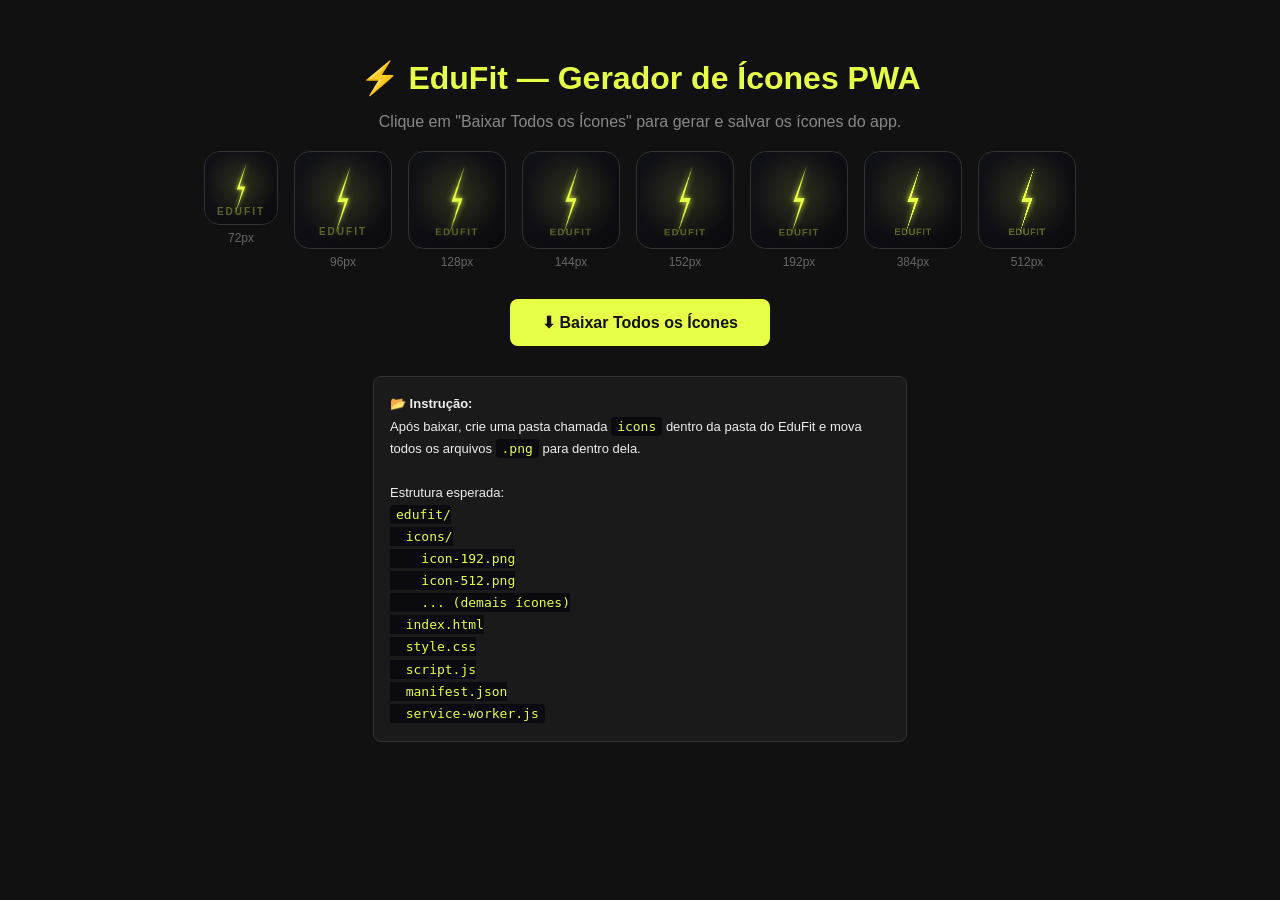
<file: gerar-icones.html>
<!DOCTYPE html>
<html lang="pt-BR">
<head>
  <meta charset="UTF-8"/>
  <title>EduFit — Gerador de Ícones</title>
  <style>
    body { font-family: sans-serif; background: #111; color: #eee; padding: 30px; text-align: center; }
    h1 { color: #e8ff47; margin-bottom: 8px; }
    p { color: #888; margin-bottom: 20px; }
    .icons { display: flex; flex-wrap: wrap; gap: 16px; justify-content: center; margin: 20px 0; }
    canvas { border-radius: 16px; border: 1px solid #333; }
    .icon-wrap { display: flex; flex-direction: column; align-items: center; gap: 6px; }
    .icon-wrap span { font-size: 12px; color: #666; }
    .btn { padding: 14px 32px; background: #e8ff47; color: #111; border: none;
           border-radius: 8px; font-size: 16px; font-weight: 700; cursor: pointer; margin: 10px; }
    .btn:hover { background: #cce033; }
    .note { background: #1a1a1a; border: 1px solid #333; border-radius: 8px;
            padding: 16px; text-align: left; max-width: 500px; margin: 20px auto; font-size: 13px; line-height: 1.7; }
    .note code { color: #e8ff47; background: #0a0a0f; padding: 2px 6px; border-radius: 4px; }
  </style>
</head>
<body>
  <h1>⚡ EduFit — Gerador de Ícones PWA</h1>
  <p>Clique em "Baixar Todos os Ícones" para gerar e salvar os ícones do app.</p>

  <div class="icons" id="iconGrid"></div>

  <button class="btn" onclick="downloadAll()">⬇ Baixar Todos os Ícones</button>

  <div class="note">
    <strong>📂 Instrução:</strong><br/>
    Após baixar, crie uma pasta chamada <code>icons</code> dentro da pasta do EduFit
    e mova todos os arquivos <code>.png</code> para dentro dela.<br/><br/>
    Estrutura esperada:<br/>
    <code>edufit/<br/>
    &nbsp;&nbsp;icons/<br/>
    &nbsp;&nbsp;&nbsp;&nbsp;icon-192.png<br/>
    &nbsp;&nbsp;&nbsp;&nbsp;icon-512.png<br/>
    &nbsp;&nbsp;&nbsp;&nbsp;... (demais ícones)<br/>
    &nbsp;&nbsp;index.html<br/>
    &nbsp;&nbsp;style.css<br/>
    &nbsp;&nbsp;script.js<br/>
    &nbsp;&nbsp;manifest.json<br/>
    &nbsp;&nbsp;service-worker.js</code>
  </div>

  <script>
    const SIZES = [72, 96, 128, 144, 152, 192, 384, 512];

    function drawIcon(size) {
      const canvas = document.createElement('canvas');
      canvas.width = canvas.height = size;
      const ctx = canvas.getContext('2d');
      const r = size * 0.18; // border-radius

      // Background
      ctx.beginPath();
      ctx.moveTo(r, 0);
      ctx.lineTo(size - r, 0);
      ctx.quadraticCurveTo(size, 0, size, r);
      ctx.lineTo(size, size - r);
      ctx.quadraticCurveTo(size, size, size - r, size);
      ctx.lineTo(r, size);
      ctx.quadraticCurveTo(0, size, 0, size - r);
      ctx.lineTo(0, r);
      ctx.quadraticCurveTo(0, 0, r, 0);
      ctx.closePath();

      // BG gradient
      const bg = ctx.createLinearGradient(0, 0, size, size);
      bg.addColorStop(0, '#111118');
      bg.addColorStop(1, '#0a0a0f');
      ctx.fillStyle = bg;
      ctx.fill();

      // Glow circle
      const glow = ctx.createRadialGradient(size*0.5, size*0.45, 0, size*0.5, size*0.45, size*0.5);
      glow.addColorStop(0, 'rgba(232,255,71,0.15)');
      glow.addColorStop(1, 'rgba(232,255,71,0)');
      ctx.fillStyle = glow;
      ctx.fillRect(0, 0, size, size);

      // ⚡ Lightning bolt
      const scale = size / 512;
      ctx.save();
      ctx.translate(size * 0.5, size * 0.5);
      ctx.scale(scale, scale);

      const bolt = new Path2D();
      bolt.moveTo(40, -180);
      bolt.lineTo(-30, 10);
      bolt.lineTo(10, 10);
      bolt.lineTo(-40, 180);
      bolt.lineTo(30, -10);
      bolt.lineTo(-10, -10);
      bolt.closePath();

      // Shadow/glow
      ctx.shadowColor = '#e8ff47';
      ctx.shadowBlur  = 30 * scale;
      ctx.fillStyle   = '#e8ff47';
      ctx.fill(bolt);
      ctx.shadowBlur  = 0;

      ctx.restore();

      // "E" letter (subtle)
      const fontSize = Math.max(size * 0.10, 10);
      ctx.font = `700 ${fontSize}px 'Arial', sans-serif`;
      ctx.fillStyle = 'rgba(232,255,71,0.35)';
      ctx.textAlign = 'center';
      ctx.textBaseline = 'middle';
      ctx.letterSpacing = '2px';
      ctx.fillText('EDUFIT', size * 0.5, size * 0.84);

      return canvas;
    }

    function init() {
      const grid = document.getElementById('iconGrid');
      SIZES.forEach(size => {
        const canvas = drawIcon(size);
        canvas.title = `${size}x${size}`;
        const wrap = document.createElement('div');
        wrap.className = 'icon-wrap';
        const display = document.createElement('canvas');
        const displaySize = Math.min(size, 96);
        display.width = display.height = displaySize;
        display.getContext('2d').drawImage(canvas, 0, 0, displaySize, displaySize);
        display.title = `icon-${size}.png`;
        wrap.appendChild(display);
        wrap.appendChild(Object.assign(document.createElement('span'), { textContent: `${size}px` }));
        grid.appendChild(wrap);
      });
    }

    function downloadAll() {
      SIZES.forEach((size, idx) => {
        setTimeout(() => {
          const canvas = drawIcon(size);
          const a = document.createElement('a');
          a.href = canvas.toDataURL('image/png');
          a.download = `icon-${size}.png`;
          a.click();
        }, idx * 200);
      });
    }

    init();
  </script>
</body>
</html>
</file>
